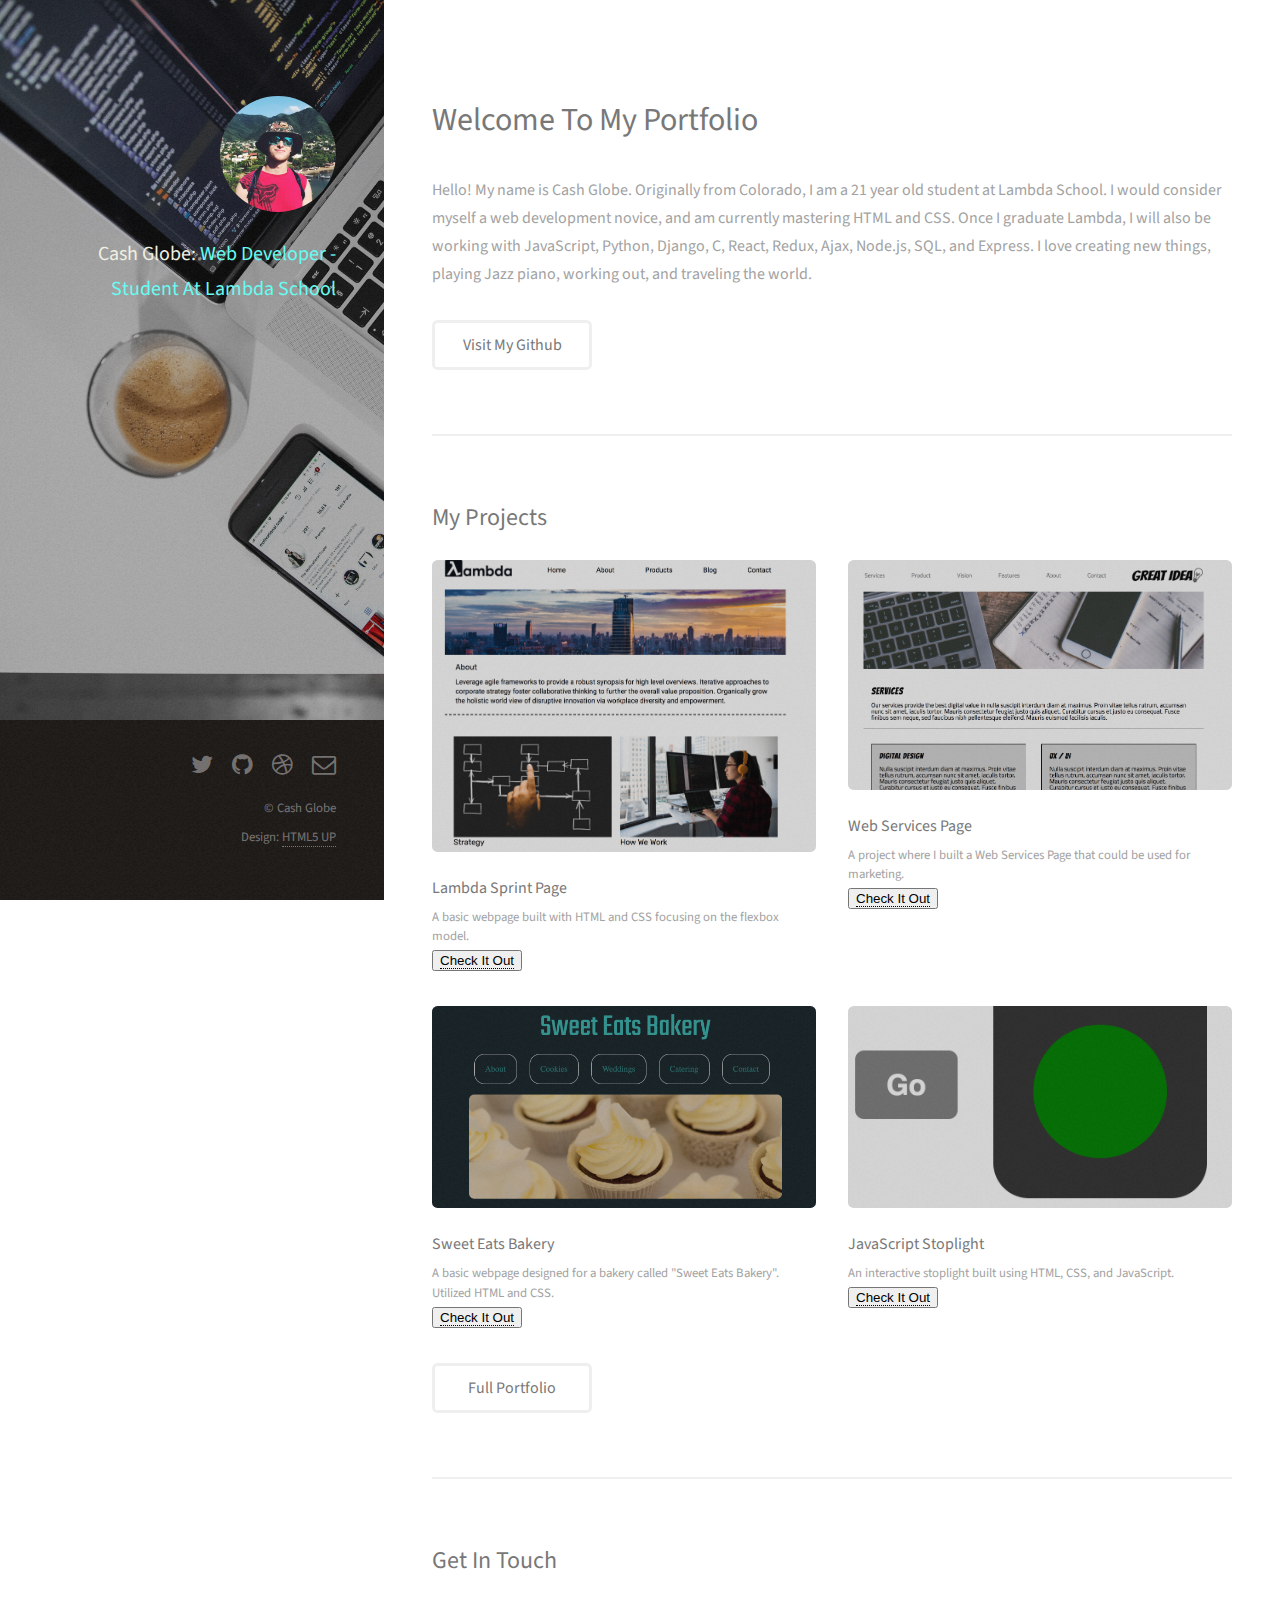
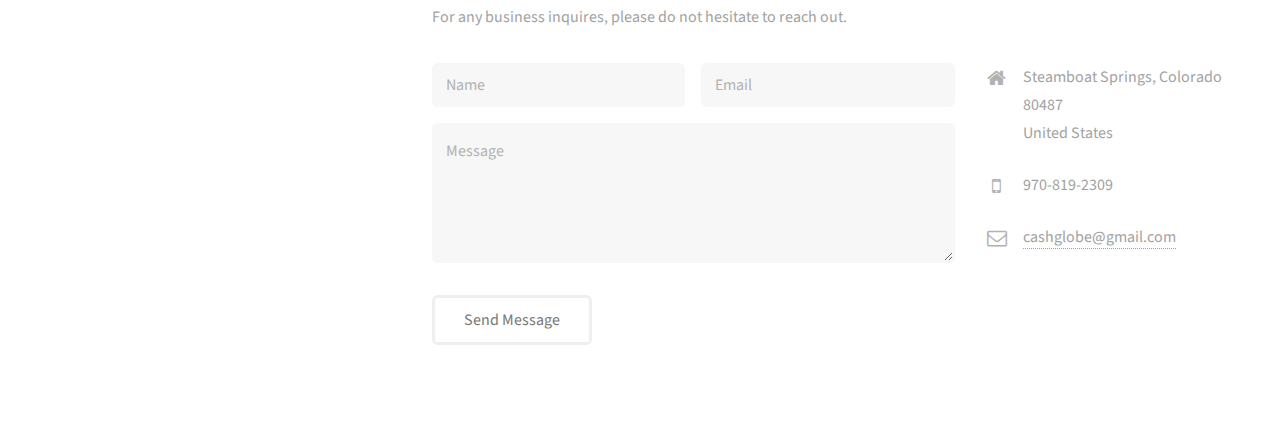
<file: index.html>
<!DOCTYPE HTML>
<!--
	Strata by HTML5 UP
	html5up.net | @ajlkn
	Free for personal and commercial use under the CCA 3.0 license (html5up.net/license)
-->
<html>
	<head>
		<title>Cash Globe</title>
		<meta charset="utf-8" />
		<meta name="viewport" content="width=device-width, initial-scale=1, user-scalable=no" />
		<link rel="stylesheet" href="assets/css/main.css" />
	</head>
	<body class="is-preload">

		<!-- Header -->
			<header id="header">
				<div class="inner">
					<a href="#" class="image avatar"><img src="images/profile.jpg" alt="profile image" /></a>
					<h1><strong>Cash Globe: </strong>Web Developer <br />
				- Student At Lambda School<br />
					</h1>
				</div>
			</header>

		<!-- Main -->
			<div id="main">

				<!-- One -->
					<section id="one">
						<header class="major">
							<h2>Welcome To My Portfolio</h2>
						</header>
						<p>Hello! My name is Cash Globe. Originally from Colorado, I am a 21 year old student at Lambda School. I would consider myself a web development novice, and am currently mastering HTML and CSS. Once I graduate Lambda, I will also be working with JavaScript, Python, Django, C, React, Redux, Ajax, Node.js, SQL, and Express. I love creating new things, playing Jazz piano, working out, and traveling the world.</p>
						<ul class="actions">
							<li><a href="https://github.com/cashcoder88" class="button">Visit My Github</a></li>
						</ul>
					</section>

				<!-- Two -->
					<section id="two">
						<h2>My Projects</h2>
						<div class="row">
							<article class="col-6 col-12-xsmall work-item">
								<a href="images/sprint.png" class="image fit thumb"><img src="images/sprint.png" alt="sprint website" /></a>
								<h3>Lambda Sprint Page</h3>
								<p>A basic webpage built with HTML and CSS focusing on the flexbox model.</p>
                                <button><a class="cashbutton" href="https://github.com/cashcoder88/Sprint-Challenge--User-Interface">Check It Out</a></button>
							</article>
							<article class="col-6 col-12-xsmall work-item">
								<a href="images/services.png" class="image fit thumb"><img src="images/services.png" alt="services page" /></a>
								<h3>Web Services Page</h3>
								<p>A project where I built a Web Services Page that could be used for marketing.</p>
                                <button><a class="cashbutton" href="https://github.com/cashcoder88/UI-III-Flexbox">Check It Out</a></button>
							</article>
							<article class="col-6 col-12-xsmall work-item">
								<a href="images/bakery.png" class="image fit thumb"><img src="images/bakery.png" alt="" /></a>
								<h3>Sweet Eats Bakery</h3>
								<p>A basic webpage designed for a bakery called "Sweet Eats Bakery". Utilized HTML and CSS. </p>
                                <button><a class="cashbutton" href="https://codepen.io/cash-globe/pen/LaBpOX">Check It Out</a></button>
							</article>
							<article class="col-6 col-12-xsmall work-item">
								<a href="images/light.png" class="image fit thumb"><img src="images/cutlight.png" alt="stoplight" /></a>
								<h3>JavaScript Stoplight</h3>
								<p>An interactive stoplight built using HTML, CSS, and JavaScript.</p>
                                <button ><a class="cashbutton" href="https://codepen.io/cash-globe/full/xmOrKd">Check It Out</a></button>
							</article>
<!--
							<article class="col-6 col-12-xsmall work-item">
								<a href="images/fulls/05.jpg" class="image fit thumb"><img src="images/thumbs/05.jpg" alt="" /></a>
								<h3>Nunc enim commodo aliquet</h3>
								<p>Lorem ipsum dolor sit amet nisl sed nullam feugiat.</p>
							</article>
							<article class="col-6 col-12-xsmall work-item">
								<a href="images/fulls/06.jpg" class="image fit thumb"><img src="images/thumbs/06.jpg" alt="" /></a>
								<h3>JavaScript Stop Light Project</h3>
								<p>A stoplight made using HTML, CSS, and JS. Push a button to turn Red, Yellow, or Green.</p>
							</article>
-->
						</div>
						<ul class="actions">
							<li><a href="#" class="button">Full Portfolio</a></li>
						</ul>
					</section>

				<!-- Three -->
					<section id="three">
						<h2>Get In Touch</h2>
						<p>For any business inquires, please do not hesitate to reach out.</p>
						<div class="row">
							<div class="col-8 col-12-small">
								<form method="post" action="#">
									<div class="row gtr-uniform gtr-50">
										<div class="col-6 col-12-xsmall"><input type="text" name="name" id="name" placeholder="Name" /></div>
										<div class="col-6 col-12-xsmall"><input type="email" name="email" id="email" placeholder="Email" /></div>
										<div class="col-12"><textarea name="message" id="message" placeholder="Message" rows="4"></textarea></div>
									</div>
								</form>
								<ul class="actions">
									<li><input type="submit" value="Send Message" /></li>
								</ul>
							</div>
							<div class="col-4 col-12-small">
								<ul class="labeled-icons">
									<li>
										<h3 class="icon fa-home"><span class="label">Address</span></h3>
										Steamboat Springs, Colorado<br />
										80487<br />
										United States
									</li>
									<li>
										<h3 class="icon fa-mobile"><span class="label">Phone</span></h3>
										970-819-2309
									</li>
									<li>
										<h3 class="icon fa-envelope-o"><span class="label">Email</span></h3>
										<a href="#">cashglobe@gmail.com</a>
									</li>
								</ul>
							</div>
						</div>
					</section>

				<!-- Four -->
				<!--
					<section id="four">
						<h2>Elements</h2>

						<section>
							<h4>Text</h4>
							<p>This is <b>bold</b> and this is <strong>strong</strong>. This is <i>italic</i> and this is <em>emphasized</em>.
							This is <sup>superscript</sup> text and this is <sub>subscript</sub> text.
							This is <u>underlined</u> and this is code: <code>for (;;) { ... }</code>. Finally, <a href="#">this is a link</a>.</p>
							<hr />
							<header>
								<h4>Heading with a Subtitle</h4>
								<p>Lorem ipsum dolor sit amet nullam id egestas urna aliquam</p>
							</header>
							<p>Nunc lacinia ante nunc ac lobortis. Interdum adipiscing gravida odio porttitor sem non mi integer non faucibus ornare mi ut ante amet placerat aliquet. Volutpat eu sed ante lacinia sapien lorem accumsan varius montes viverra nibh in adipiscing blandit tempus accumsan.</p>
							<header>
								<h5>Heading with a Subtitle</h5>
								<p>Lorem ipsum dolor sit amet nullam id egestas urna aliquam</p>
							</header>
							<p>Nunc lacinia ante nunc ac lobortis. Interdum adipiscing gravida odio porttitor sem non mi integer non faucibus ornare mi ut ante amet placerat aliquet. Volutpat eu sed ante lacinia sapien lorem accumsan varius montes viverra nibh in adipiscing blandit tempus accumsan.</p>
							<hr />
							<h2>Heading Level 2</h2>
							<h3>Heading Level 3</h3>
							<h4>Heading Level 4</h4>
							<h5>Heading Level 5</h5>
							<h6>Heading Level 6</h6>
							<hr />
							<h5>Blockquote</h5>
							<blockquote>Fringilla nisl. Donec accumsan interdum nisi, quis tincidunt felis sagittis eget tempus euismod. Vestibulum ante ipsum primis in faucibus vestibulum. Blandit adipiscing eu felis iaculis volutpat ac adipiscing accumsan faucibus. Vestibulum ante ipsum primis in faucibus lorem ipsum dolor sit amet nullam adipiscing eu felis.</blockquote>
							<h5>Preformatted</h5>
							<pre><code>i = 0;

while (!deck.isInOrder()) {
print 'Iteration ' + i;
deck.shuffle();
i++;
}

print 'It took ' + i + ' iterations to sort the deck.';</code></pre>
						</section>

						<section>
							<h4>Lists</h4>
							<div class="row">
								<div class="col-6 col-12-xsmall">
									<h5>Unordered</h5>
									<ul>
										<li>Dolor pulvinar etiam magna etiam.</li>
										<li>Sagittis adipiscing lorem eleifend.</li>
										<li>Felis enim feugiat dolore viverra.</li>
									</ul>
									<h5>Alternate</h5>
									<ul class="alt">
										<li>Dolor pulvinar etiam magna etiam.</li>
										<li>Sagittis adipiscing lorem eleifend.</li>
										<li>Felis enim feugiat dolore viverra.</li>
									</ul>
								</div>
								<div class="col-6 col-12-xsmall">
									<h5>Ordered</h5>
									<ol>
										<li>Dolor pulvinar etiam magna etiam.</li>
										<li>Etiam vel felis at lorem sed viverra.</li>
										<li>Felis enim feugiat dolore viverra.</li>
										<li>Dolor pulvinar etiam magna etiam.</li>
										<li>Etiam vel felis at lorem sed viverra.</li>
										<li>Felis enim feugiat dolore viverra.</li>
									</ol>
									<h5>Icons</h5>
									<ul class="icons">
										<li><a href="#" class="icon fa-twitter"><span class="label">Twitter</span></a></li>
										<li><a href="#" class="icon fa-facebook"><span class="label">Facebook</span></a></li>
										<li><a href="#" class="icon fa-instagram"><span class="label">Instagram</span></a></li>
										<li><a href="#" class="icon fa-github"><span class="label">Github</span></a></li>
										<li><a href="#" class="icon fa-dribbble"><span class="label">Dribbble</span></a></li>
										<li><a href="#" class="icon fa-tumblr"><span class="label">Tumblr</span></a></li>
									</ul>
								</div>
							</div>
							<h5>Actions</h5>
							<ul class="actions">
								<li><a href="#" class="button primary">Default</a></li>
								<li><a href="#" class="button">Default</a></li>
							</ul>
							<ul class="actions small">
								<li><a href="#" class="button primary small">Small</a></li>
								<li><a href="#" class="button small">Small</a></li>
							</ul>
							<div class="row">
								<div class="col-6 col-12-small">
									<ul class="actions stacked">
										<li><a href="#" class="button primary">Default</a></li>
										<li><a href="#" class="button">Default</a></li>
									</ul>
								</div>
								<div class="col-6 col-12-small">
									<ul class="actions stacked">
										<li><a href="#" class="button primary small">Small</a></li>
										<li><a href="#" class="button small">Small</a></li>
									</ul>
								</div>
								<div class="col-6 col-12-small">
									<ul class="actions stacked">
										<li><a href="#" class="button primary fit">Default</a></li>
										<li><a href="#" class="button fit">Default</a></li>
									</ul>
								</div>
								<div class="col-6 col-12-small">
									<ul class="actions stacked">
										<li><a href="#" class="button primary small fit">Small</a></li>
										<li><a href="#" class="button small fit">Small</a></li>
									</ul>
								</div>
							</div>
						</section>

						<section>
							<h4>Table</h4>
							<h5>Default</h5>
							<div class="table-wrapper">
								<table>
									<thead>
										<tr>
											<th>Name</th>
											<th>Description</th>
											<th>Price</th>
										</tr>
									</thead>
									<tbody>
										<tr>
											<td>Item One</td>
											<td>Ante turpis integer aliquet porttitor.</td>
											<td>29.99</td>
										</tr>
										<tr>
											<td>Item Two</td>
											<td>Vis ac commodo adipiscing arcu aliquet.</td>
											<td>19.99</td>
										</tr>
										<tr>
											<td>Item Three</td>
											<td> Morbi faucibus arcu accumsan lorem.</td>
											<td>29.99</td>
										</tr>
										<tr>
											<td>Item Four</td>
											<td>Vitae integer tempus condimentum.</td>
											<td>19.99</td>
										</tr>
										<tr>
											<td>Item Five</td>
											<td>Ante turpis integer aliquet porttitor.</td>
											<td>29.99</td>
										</tr>
									</tbody>
									<tfoot>
										<tr>
											<td colspan="2"></td>
											<td>100.00</td>
										</tr>
									</tfoot>
								</table>
							</div>

							<h5>Alternate</h5>
							<div class="table-wrapper">
								<table class="alt">
									<thead>
										<tr>
											<th>Name</th>
											<th>Description</th>
											<th>Price</th>
										</tr>
									</thead>
									<tbody>
										<tr>
											<td>Item One</td>
											<td>Ante turpis integer aliquet porttitor.</td>
											<td>29.99</td>
										</tr>
										<tr>
											<td>Item Two</td>
											<td>Vis ac commodo adipiscing arcu aliquet.</td>
											<td>19.99</td>
										</tr>
										<tr>
											<td>Item Three</td>
											<td> Morbi faucibus arcu accumsan lorem.</td>
											<td>29.99</td>
										</tr>
										<tr>
											<td>Item Four</td>
											<td>Vitae integer tempus condimentum.</td>
											<td>19.99</td>
										</tr>
										<tr>
											<td>Item Five</td>
											<td>Ante turpis integer aliquet porttitor.</td>
											<td>29.99</td>
										</tr>
									</tbody>
									<tfoot>
										<tr>
											<td colspan="2"></td>
											<td>100.00</td>
										</tr>
									</tfoot>
								</table>
							</div>
						</section>

						<section>
							<h4>Buttons</h4>
							<ul class="actions">
								<li><a href="#" class="button primary">Primary</a></li>
								<li><a href="#" class="button">Default</a></li>
							</ul>
							<ul class="actions">
								<li><a href="#" class="button large">Large</a></li>
								<li><a href="#" class="button">Default</a></li>
								<li><a href="#" class="button small">Small</a></li>
							</ul>
							<ul class="actions fit">
								<li><a href="#" class="button primary fit">Fit</a></li>
								<li><a href="#" class="button fit">Fit</a></li>
							</ul>
							<ul class="actions fit small">
								<li><a href="#" class="button primary fit small">Fit + Small</a></li>
								<li><a href="#" class="button fit small">Fit + Small</a></li>
							</ul>
							<ul class="actions">
								<li><a href="#" class="button primary icon fa-download">Icon</a></li>
								<li><a href="#" class="button icon fa-download">Icon</a></li>
							</ul>
							<ul class="actions">
								<li><span class="button primary disabled">Primary</span></li>
								<li><span class="button disabled">Default</span></li>
							</ul>
						</section>

						<section>
							<h4>Form</h4>
							<form method="post" action="#">
								<div class="row gtr-uniform gtr-50">
									<div class="col-6 col-12-xsmall">
										<input type="text" name="demo-name" id="demo-name" value="" placeholder="Name" />
									</div>
									<div class="col-6 col-12-xsmall">
										<input type="email" name="demo-email" id="demo-email" value="" placeholder="Email" />
									</div>
									<div class="col-12">
										<select name="demo-category" id="demo-category">
											<option value="">- Category -</option>
											<option value="1">Manufacturing</option>
											<option value="1">Shipping</option>
											<option value="1">Administration</option>
											<option value="1">Human Resources</option>
										</select>
									</div>
									<div class="col-4 col-12-small">
										<input type="radio" id="demo-priority-low" name="demo-priority" checked>
										<label for="demo-priority-low">Low Priority</label>
									</div>
									<div class="col-4 col-12-small">
										<input type="radio" id="demo-priority-normal" name="demo-priority">
										<label for="demo-priority-normal">Normal Priority</label>
									</div>
									<div class="col-4 col-12-small">
										<input type="radio" id="demo-priority-high" name="demo-priority">
										<label for="demo-priority-high">High Priority</label>
									</div>
									<div class="col-6 col-12-small">
										<input type="checkbox" id="demo-copy" name="demo-copy">
										<label for="demo-copy">Email me a copy of this message</label>
									</div>
									<div class="col-6 col-12-small">
										<input type="checkbox" id="demo-human" name="demo-human" checked>
										<label for="demo-human">I am a human and not a robot</label>
									</div>
									<div class="col-12">
										<textarea name="demo-message" id="demo-message" placeholder="Enter your message" rows="6"></textarea>
									</div>
									<div class="col-12">
										<ul class="actions">
											<li><input type="submit" value="Send Message" class="primary" /></li>
											<li><input type="reset" value="Reset" /></li>
										</ul>
									</div>
								</div>
							</form>
						</section>

						<section>
							<h4>Image</h4>
							<h5>Fit</h5>
							<div class="box alt">
								<div class="row gtr-50 gtr-uniform">
									<div class="col-12"><span class="image fit"><img src="images/fulls/05.jpg" alt="" /></span></div>
									<div class="col-4"><span class="image fit"><img src="images/thumbs/01.jpg" alt="" /></span></div>
									<div class="col-4"><span class="image fit"><img src="images/thumbs/02.jpg" alt="" /></span></div>
									<div class="col-4"><span class="image fit"><img src="images/thumbs/03.jpg" alt="" /></span></div>
									<div class="col-4"><span class="image fit"><img src="images/thumbs/04.jpg" alt="" /></span></div>
									<div class="col-4"><span class="image fit"><img src="images/thumbs/05.jpg" alt="" /></span></div>
									<div class="col-4"><span class="image fit"><img src="images/thumbs/06.jpg" alt="" /></span></div>
									<div class="col-4"><span class="image fit"><img src="images/thumbs/03.jpg" alt="" /></span></div>
									<div class="col-4"><span class="image fit"><img src="images/thumbs/02.jpg" alt="" /></span></div>
									<div class="col-4"><span class="image fit"><img src="images/thumbs/01.jpg" alt="" /></span></div>
								</div>
							</div>
							<h5>Left &amp; Right</h5>
							<p><span class="image left"><img src="images/avatar.jpg" alt="" /></span>Fringilla nisl. Donec accumsan interdum nisi, quis tincidunt felis sagittis eget. tempus euismod. Vestibulum ante ipsum primis in faucibus vestibulum. Blandit adipiscing eu felis iaculis volutpat ac adipiscing accumsan eu faucibus. Integer ac pellentesque praesent tincidunt felis sagittis eget. tempus euismod. Vestibulum ante ipsum primis in faucibus vestibulum. Blandit adipiscing eu felis iaculis volutpat ac adipiscing accumsan eu faucibus. Integer ac pellentesque praesent. Donec accumsan interdum nisi, quis tincidunt felis sagittis eget. tempus euismod. Vestibulum ante ipsum primis in faucibus vestibulum. Blandit adipiscing eu felis iaculis volutpat ac adipiscing accumsan eu faucibus. Integer ac pellentesque praesent tincidunt felis sagittis eget. tempus euismod. Vestibulum ante ipsum primis in faucibus vestibulum. Blandit adipiscing eu felis iaculis volutpat ac adipiscing accumsan eu faucibus. Integer ac pellentesque praesent.</p>
							<p><span class="image right"><img src="images/avatar.jpg" alt="" /></span>Fringilla nisl. Donec accumsan interdum nisi, quis tincidunt felis sagittis eget. tempus euismod. Vestibulum ante ipsum primis in faucibus vestibulum. Blandit adipiscing eu felis iaculis volutpat ac adipiscing accumsan eu faucibus. Integer ac pellentesque praesent tincidunt felis sagittis eget. tempus euismod. Vestibulum ante ipsum primis in faucibus vestibulum. Blandit adipiscing eu felis iaculis volutpat ac adipiscing accumsan eu faucibus. Integer ac pellentesque praesent. Donec accumsan interdum nisi, quis tincidunt felis sagittis eget. tempus euismod. Vestibulum ante ipsum primis in faucibus vestibulum. Blandit adipiscing eu felis iaculis volutpat ac adipiscing accumsan eu faucibus. Integer ac pellentesque praesent tincidunt felis sagittis eget. tempus euismod. Vestibulum ante ipsum primis in faucibus vestibulum. Blandit adipiscing eu felis iaculis volutpat ac adipiscing accumsan eu faucibus. Integer ac pellentesque praesent.</p>
						</section>

					</section>
				-->

			</div>

		<!-- Footer -->
			<footer id="footer">
				<div class="inner">
					<ul class="icons">
						<li><a href="#" class="icon fa-twitter"><span class="label">Twitter</span></a></li>
						<li><a href="#" class="icon fa-github"><span class="label">Github</span></a></li>
						<li><a href="#" class="icon fa-dribbble"><span class="label">Dribbble</span></a></li>
						<li><a href="#" class="icon fa-envelope-o"><span class="label">Email</span></a></li>
					</ul>
					<ul class="copyright">
						<li>&copy; Cash Globe</li><li>Design: <a href="http://html5up.net">HTML5 UP</a></li>
					</ul>
				</div>
			</footer>

		<!-- Scripts -->
			<script src="assets/js/jquery.min.js"></script>
			<script src="assets/js/jquery.poptrox.min.js"></script>
			<script src="assets/js/browser.min.js"></script>
			<script src="assets/js/breakpoints.min.js"></script>
			<script src="assets/js/util.js"></script>
			<script src="assets/js/main.js"></script>

	</body>
</html>
</file>
<file: assets/css/main.css>
@import url("font-awesome.min.css");
@import url("https://fonts.googleapis.com/css?family=Source+Sans+Pro:400,400italic");

/*
	Strata by HTML5 UP
	html5up.net | @ajlkn
	Free for personal and commercial use under the CCA 3.0 license (html5up.net/license)
*/

html, body, div, span, applet, object,
iframe, h1, h2, h3, h4, h5, h6, p, blockquote,
pre, a, abbr, acronym, address, big, cite,
code, del, dfn, em, img, ins, kbd, q, s, samp,
small, strike, strong, sub, sup, tt, var, b,
u, i, center, dl, dt, dd, ol, ul, li, fieldset,
form, label, legend, table, caption, tbody,
tfoot, thead, tr, th, td, article, aside,
canvas, details, embed, figure, figcaption,
footer, header, hgroup, menu, nav, output, ruby,
section, summary, time, mark, audio, video {
	margin: 0;
	padding: 0;
	border: 0;
	font-size: 100%;
	font: inherit;
	vertical-align: baseline;}

article, aside, details, figcaption, figure,
footer, header, hgroup, menu, nav, section {
	display: block;}

body {
	line-height: 1;
}

ol, ul {
	list-style: none;
}

blockquote, q {
	quotes: none;
}

	blockquote:before, blockquote:after, q:before, q:after {
		content: '';
		content: none;
	}

table {
	border-collapse: collapse;
	border-spacing: 0;
}

body {
	-webkit-text-size-adjust: none;
}

mark {
	background-color: transparent;
	color: inherit;
}

input::-moz-focus-inner {
	border: 0;
	padding: 0;
}

input, select, textarea {
	-moz-appearance: none;
	-webkit-appearance: none;
	-ms-appearance: none;
	appearance: none;
}

/* Basic */

	html {
		box-sizing: border-box;
	}

	*, *:before, *:after {
		box-sizing: inherit;
	}

	body {
		background: #fff;
	}

		body.is-preload *, body.is-preload *:before, body.is-preload *:after {
			-moz-animation: none !important;
			-webkit-animation: none !important;
			-ms-animation: none !important;
			animation: none !important;
			-moz-transition: none !important;
			-webkit-transition: none !important;
			-ms-transition: none !important;
			transition: none !important;
		}

	body, input, select, textarea {
		color: #a2a2a2;
		font-family: "Source Sans Pro", Helvetica, sans-serif;
		font-size: 16pt;
		font-weight: 400;
		line-height: 1.75em;
	}

	a {
		-moz-transition: color 0.2s ease-in-out, border-color 0.2s ease-in-out;
		-webkit-transition: color 0.2s ease-in-out, border-color 0.2s ease-in-out;
		-ms-transition: color 0.2s ease-in-out, border-color 0.2s ease-in-out;
		transition: color 0.2s ease-in-out, border-color 0.2s ease-in-out;
		border-bottom: dotted 1px;
		color: #49bf9d;
		text-decoration: none;
	}

		a:hover {
			border-bottom-color: transparent;
			color: #49bf9d !important;
			text-decoration: none;
		}

	strong, b {
		color: #787878;
		font-weight: 400;
	}

	em, i {
		font-style: italic;
	}

	p {
		margin: 0 0 2em 0;
	}

	h1, h2, h3, h4, h5, h6 {
		color: #787878;
		font-weight: 400;
		line-height: 1em;
		margin: 0 0 1em 0;
	}

		h1 a, h2 a, h3 a, h4 a, h5 a, h6 a {
			color: inherit;
			text-decoration: none;
		}

	h1 {
		font-size: 2em;
		line-height: 1.5em;
	}

	h2 {
		font-size: 1.5em;
		line-height: 1.5em;
	}

	h3 {
		font-size: 1.25em;
		line-height: 1.5em;
	}

	h4 {
		font-size: 1.1em;
		line-height: 1.5em;
	}

	h5 {
		font-size: 0.9em;
		line-height: 1.5em;
	}

	h6 {
		font-size: 0.7em;
		line-height: 1.5em;
	}

	sub {
		font-size: 0.8em;
		position: relative;
		top: 0.5em;
	}

	sup {
		font-size: 0.8em;
		position: relative;
		top: -0.5em;
	}

	hr {
		border: 0;
		border-bottom: solid 2px #efefef;
		margin: 2em 0;
	}

		hr.major {
			margin: 3em 0;
		}

	blockquote {
		border-left: solid 6px #efefef;
		font-style: italic;
		margin: 0 0 2em 0;
		padding: 0.5em 0 0.5em 1.5em;
	}

	code {
		background: #f7f7f7;
		border-radius: 0.35em;
		border: solid 2px #efefef;
		font-family: "Courier New", monospace;
		font-size: 0.9em;
		margin: 0 0.25em;
		padding: 0.25em 0.65em;
	}

	pre {
		-webkit-overflow-scrolling: touch;
		font-family: "Courier New", monospace;
		font-size: 0.9em;
		margin: 0 0 2em 0;
	}

		pre code {
			display: block;
			line-height: 1.75em;
			padding: 1em 1.5em;
			overflow-x: auto;
		}

	.align-left {
		text-align: left;
	}

	.align-center {
		text-align: center;
	}

	.align-right {
		text-align: right;
	}

/* Container */

	.container {
		margin: 0 auto;
		max-width: calc(100% - 4em);
		width: 100%;
	}

		.container.xsmall {
			width: 25%;
		}

		.container.small {
			width: 50%;
		}

		.container.medium {
			width: 75%;
		}

		.container.large {
			width: 125%;
		}

		.container.xlarge {
			width: 150%;
		}

		.container.max {
			width: 100%;
		}

		@media screen and (max-width: 980px) {

			.container {
				width: 100% !important;
				max-width: 100% !important;
			}

		}

		@media screen and (max-width: 480px) {

			.container {
				max-width: calc(100% - 3em);
			}

		}

/* Row */

	.row {
		display: flex;
		flex-wrap: wrap;
		box-sizing: border-box;
		align-items: stretch;
	}

		.row > * {
			box-sizing: border-box;
		}

		.row.gtr-uniform > * > :last-child {
			margin-bottom: 0;
		}

		.row.aln-left {
			justify-content: flex-start;
		}

		.row.aln-center {
			justify-content: center;
		}

		.row.aln-right {
			justify-content: flex-end;
		}

		.row.aln-top {
			align-items: flex-start;
		}

		.row.aln-middle {
			align-items: center;
		}

		.row.aln-bottom {
			align-items: flex-end;
		}

		.row > .imp {
			order: -1;
		}

		.row > .col-1 {
			width: 8.3333333333%;
		}

		.row > .off-1 {
			margin-left: 8.3333333333%;
		}

		.row > .col-2 {
			width: 16.6666666667%;
		}

		.row > .off-2 {
			margin-left: 16.6666666667%;
		}

		.row > .col-3 {
			width: 25%;
		}

		.row > .off-3 {
			margin-left: 25%;
		}

		.row > .col-4 {
			width: 33.3333333333%;
		}

		.row > .off-4 {
			margin-left: 33.3333333333%;
		}

		.row > .col-5 {
			width: 41.6666666667%;
		}

		.row > .off-5 {
			margin-left: 41.6666666667%;
		}

		.row > .col-6 {
			width: 50%;
		}

		.row > .off-6 {
			margin-left: 50%;
		}

		.row > .col-7 {
			width: 58.3333333333%;
		}

		.row > .off-7 {
			margin-left: 58.3333333333%;
		}

		.row > .col-8 {
			width: 66.6666666667%;
		}

		.row > .off-8 {
			margin-left: 66.6666666667%;
		}

		.row > .col-9 {
			width: 75%;
		}

		.row > .off-9 {
			margin-left: 75%;
		}

		.row > .col-10 {
			width: 83.3333333333%;
		}

		.row > .off-10 {
			margin-left: 83.3333333333%;
		}

		.row > .col-11 {
			width: 91.6666666667%;
		}

		.row > .off-11 {
			margin-left: 91.6666666667%;
		}

		.row > .col-12 {
			width: 100%;
		}

		.row > .off-12 {
			margin-left: 100%;
		}

		.row.gtr-0 {
			margin-top: 0;
			margin-left: 0em;
		}

			.row.gtr-0 > * {
				padding: 0 0 0 0em;
			}

			.row.gtr-0.gtr-uniform {
				margin-top: 0em;
			}

				.row.gtr-0.gtr-uniform > * {
					padding-top: 0em;
				}

		.row.gtr-25 {
			margin-top: 0;
			margin-left: -0.625em;
		}

			.row.gtr-25 > * {
				padding: 0 0 0 0.625em;
			}

			.row.gtr-25.gtr-uniform {
				margin-top: -0.625em;
			}

				.row.gtr-25.gtr-uniform > * {
					padding-top: 0.625em;
				}

		.row.gtr-50 {
			margin-top: 0;
			margin-left: -1.25em;
		}

			.row.gtr-50 > * {
				padding: 0 0 0 1.25em;
			}

			.row.gtr-50.gtr-uniform {
				margin-top: -1.25em;
			}

				.row.gtr-50.gtr-uniform > * {
					padding-top: 1.25em;
				}

		.row {
			margin-top: 0;
			margin-left: -2.5em;
		}

			.row > * {
				padding: 0 0 0 2.5em;
			}

			.row.gtr-uniform {
				margin-top: -2.5em;
			}

				.row.gtr-uniform > * {
					padding-top: 2.5em;
				}

		.row.gtr-150 {
			margin-top: 0;
			margin-left: -3.75em;
		}

			.row.gtr-150 > * {
				padding: 0 0 0 3.75em;
			}

			.row.gtr-150.gtr-uniform {
				margin-top: -3.75em;
			}

				.row.gtr-150.gtr-uniform > * {
					padding-top: 3.75em;
				}

		.row.gtr-200 {
			margin-top: 0;
			margin-left: -5em;
		}

			.row.gtr-200 > * {
				padding: 0 0 0 5em;
			}

			.row.gtr-200.gtr-uniform {
				margin-top: -5em;
			}

				.row.gtr-200.gtr-uniform > * {
					padding-top: 5em;
				}

		@media screen and (max-width: 1800px) {

			.row {
				display: flex;
				flex-wrap: wrap;
				box-sizing: border-box;
				align-items: stretch;
			}

				.row > * {
					box-sizing: border-box;
				}

				.row.gtr-uniform > * > :last-child {
					margin-bottom: 0;
				}

				.row.aln-left {
					justify-content: flex-start;
				}

				.row.aln-center {
					justify-content: center;
				}

				.row.aln-right {
					justify-content: flex-end;
				}

				.row.aln-top {
					align-items: flex-start;
				}

				.row.aln-middle {
					align-items: center;
				}

				.row.aln-bottom {
					align-items: flex-end;
				}

				.row > .imp-xlarge {
					order: -1;
				}

				.row > .col-1-xlarge {
					width: 8.3333333333%;
				}

				.row > .off-1-xlarge {
					margin-left: 8.3333333333%;
				}

				.row > .col-2-xlarge {
					width: 16.6666666667%;
				}

				.row > .off-2-xlarge {
					margin-left: 16.6666666667%;
				}

				.row > .col-3-xlarge {
					width: 25%;
				}

				.row > .off-3-xlarge {
					margin-left: 25%;
				}

				.row > .col-4-xlarge {
					width: 33.3333333333%;
				}

				.row > .off-4-xlarge {
					margin-left: 33.3333333333%;
				}

				.row > .col-5-xlarge {
					width: 41.6666666667%;
				}

				.row > .off-5-xlarge {
					margin-left: 41.6666666667%;
				}

				.row > .col-6-xlarge {
					width: 50%;
				}

				.row > .off-6-xlarge {
					margin-left: 50%;
				}

				.row > .col-7-xlarge {
					width: 58.3333333333%;
				}

				.row > .off-7-xlarge {
					margin-left: 58.3333333333%;
				}

				.row > .col-8-xlarge {
					width: 66.6666666667%;
				}

				.row > .off-8-xlarge {
					margin-left: 66.6666666667%;
				}

				.row > .col-9-xlarge {
					width: 75%;
				}

				.row > .off-9-xlarge {
					margin-left: 75%;
				}

				.row > .col-10-xlarge {
					width: 83.3333333333%;
				}

				.row > .off-10-xlarge {
					margin-left: 83.3333333333%;
				}

				.row > .col-11-xlarge {
					width: 91.6666666667%;
				}

				.row > .off-11-xlarge {
					margin-left: 91.6666666667%;
				}

				.row > .col-12-xlarge {
					width: 100%;
				}

				.row > .off-12-xlarge {
					margin-left: 100%;
				}

				.row.gtr-0 {
					margin-top: 0;
					margin-left: 0em;
				}

					.row.gtr-0 > * {
						padding: 0 0 0 0em;
					}

					.row.gtr-0.gtr-uniform {
						margin-top: 0em;
					}

						.row.gtr-0.gtr-uniform > * {
							padding-top: 0em;
						}

				.row.gtr-25 {
					margin-top: 0;
					margin-left: -0.625em;
				}

					.row.gtr-25 > * {
						padding: 0 0 0 0.625em;
					}

					.row.gtr-25.gtr-uniform {
						margin-top: -0.625em;
					}

						.row.gtr-25.gtr-uniform > * {
							padding-top: 0.625em;
						}

				.row.gtr-50 {
					margin-top: 0;
					margin-left: -1.25em;
				}

					.row.gtr-50 > * {
						padding: 0 0 0 1.25em;
					}

					.row.gtr-50.gtr-uniform {
						margin-top: -1.25em;
					}

						.row.gtr-50.gtr-uniform > * {
							padding-top: 1.25em;
						}

				.row {
					margin-top: 0;
					margin-left: -2.5em;
				}

					.row > * {
						padding: 0 0 0 2.5em;
					}

					.row.gtr-uniform {
						margin-top: -2.5em;
					}

						.row.gtr-uniform > * {
							padding-top: 2.5em;
						}

				.row.gtr-150 {
					margin-top: 0;
					margin-left: -3.75em;
				}

					.row.gtr-150 > * {
						padding: 0 0 0 3.75em;
					}

					.row.gtr-150.gtr-uniform {
						margin-top: -3.75em;
					}

						.row.gtr-150.gtr-uniform > * {
							padding-top: 3.75em;
						}

				.row.gtr-200 {
					margin-top: 0;
					margin-left: -5em;
				}

					.row.gtr-200 > * {
						padding: 0 0 0 5em;
					}

					.row.gtr-200.gtr-uniform {
						margin-top: -5em;
					}

						.row.gtr-200.gtr-uniform > * {
							padding-top: 5em;
						}

		}

		@media screen and (max-width: 1280px) {

			.row {
				display: flex;
				flex-wrap: wrap;
				box-sizing: border-box;
				align-items: stretch;
			}

				.row > * {
					box-sizing: border-box;
				}

				.row.gtr-uniform > * > :last-child {
					margin-bottom: 0;
				}

				.row.aln-left {
					justify-content: flex-start;
				}

				.row.aln-center {
					justify-content: center;
				}

				.row.aln-right {
					justify-content: flex-end;
				}

				.row.aln-top {
					align-items: flex-start;
				}

				.row.aln-middle {
					align-items: center;
				}

				.row.aln-bottom {
					align-items: flex-end;
				}

				.row > .imp-large {
					order: -1;
				}

				.row > .col-1-large {
					width: 8.3333333333%;
				}

				.row > .off-1-large {
					margin-left: 8.3333333333%;
				}

				.row > .col-2-large {
					width: 16.6666666667%;
				}

				.row > .off-2-large {
					margin-left: 16.6666666667%;
				}

				.row > .col-3-large {
					width: 25%;
				}

				.row > .off-3-large {
					margin-left: 25%;
				}

				.row > .col-4-large {
					width: 33.3333333333%;
				}

				.row > .off-4-large {
					margin-left: 33.3333333333%;
				}

				.row > .col-5-large {
					width: 41.6666666667%;
				}

				.row > .off-5-large {
					margin-left: 41.6666666667%;
				}

				.row > .col-6-large {
					width: 50%;
				}

				.row > .off-6-large {
					margin-left: 50%;
				}

				.row > .col-7-large {
					width: 58.3333333333%;
				}

				.row > .off-7-large {
					margin-left: 58.3333333333%;
				}

				.row > .col-8-large {
					width: 66.6666666667%;
				}

				.row > .off-8-large {
					margin-left: 66.6666666667%;
				}

				.row > .col-9-large {
					width: 75%;
				}

				.row > .off-9-large {
					margin-left: 75%;
				}

				.row > .col-10-large {
					width: 83.3333333333%;
				}

				.row > .off-10-large {
					margin-left: 83.3333333333%;
				}

				.row > .col-11-large {
					width: 91.6666666667%;
				}

				.row > .off-11-large {
					margin-left: 91.6666666667%;
				}

				.row > .col-12-large {
					width: 100%;
				}

				.row > .off-12-large {
					margin-left: 100%;
				}

				.row.gtr-0 {
					margin-top: 0;
					margin-left: 0em;
				}

					.row.gtr-0 > * {
						padding: 0 0 0 0em;
					}

					.row.gtr-0.gtr-uniform {
						margin-top: 0em;
					}

						.row.gtr-0.gtr-uniform > * {
							padding-top: 0em;
						}

				.row.gtr-25 {
					margin-top: 0;
					margin-left: -0.5em;
				}

					.row.gtr-25 > * {
						padding: 0 0 0 0.5em;
					}

					.row.gtr-25.gtr-uniform {
						margin-top: -0.5em;
					}

						.row.gtr-25.gtr-uniform > * {
							padding-top: 0.5em;
						}

				.row.gtr-50 {
					margin-top: 0;
					margin-left: -1em;
				}

					.row.gtr-50 > * {
						padding: 0 0 0 1em;
					}

					.row.gtr-50.gtr-uniform {
						margin-top: -1em;
					}

						.row.gtr-50.gtr-uniform > * {
							padding-top: 1em;
						}

				.row {
					margin-top: 0;
					margin-left: -2em;
				}

					.row > * {
						padding: 0 0 0 2em;
					}

					.row.gtr-uniform {
						margin-top: -2em;
					}

						.row.gtr-uniform > * {
							padding-top: 2em;
						}

				.row.gtr-150 {
					margin-top: 0;
					margin-left: -3em;
				}

					.row.gtr-150 > * {
						padding: 0 0 0 3em;
					}

					.row.gtr-150.gtr-uniform {
						margin-top: -3em;
					}

						.row.gtr-150.gtr-uniform > * {
							padding-top: 3em;
						}

				.row.gtr-200 {
					margin-top: 0;
					margin-left: -4em;
				}

					.row.gtr-200 > * {
						padding: 0 0 0 4em;
					}

					.row.gtr-200.gtr-uniform {
						margin-top: -4em;
					}

						.row.gtr-200.gtr-uniform > * {
							padding-top: 4em;
						}

		}

		@media screen and (max-width: 980px) {

			.row {
				display: flex;
				flex-wrap: wrap;
				box-sizing: border-box;
				align-items: stretch;
			}

				.row > * {
					box-sizing: border-box;
				}

				.row.gtr-uniform > * > :last-child {
					margin-bottom: 0;
				}

				.row.aln-left {
					justify-content: flex-start;
				}

				.row.aln-center {
					justify-content: center;
				}

				.row.aln-right {
					justify-content: flex-end;
				}

				.row.aln-top {
					align-items: flex-start;
				}

				.row.aln-middle {
					align-items: center;
				}

				.row.aln-bottom {
					align-items: flex-end;
				}

				.row > .imp-medium {
					order: -1;
				}

				.row > .col-1-medium {
					width: 8.3333333333%;
				}

				.row > .off-1-medium {
					margin-left: 8.3333333333%;
				}

				.row > .col-2-medium {
					width: 16.6666666667%;
				}

				.row > .off-2-medium {
					margin-left: 16.6666666667%;
				}

				.row > .col-3-medium {
					width: 25%;
				}

				.row > .off-3-medium {
					margin-left: 25%;
				}

				.row > .col-4-medium {
					width: 33.3333333333%;
				}

				.row > .off-4-medium {
					margin-left: 33.3333333333%;
				}

				.row > .col-5-medium {
					width: 41.6666666667%;
				}

				.row > .off-5-medium {
					margin-left: 41.6666666667%;
				}

				.row > .col-6-medium {
					width: 50%;
				}

				.row > .off-6-medium {
					margin-left: 50%;
				}

				.row > .col-7-medium {
					width: 58.3333333333%;
				}

				.row > .off-7-medium {
					margin-left: 58.3333333333%;
				}

				.row > .col-8-medium {
					width: 66.6666666667%;
				}

				.row > .off-8-medium {
					margin-left: 66.6666666667%;
				}

				.row > .col-9-medium {
					width: 75%;
				}

				.row > .off-9-medium {
					margin-left: 75%;
				}

				.row > .col-10-medium {
					width: 83.3333333333%;
				}

				.row > .off-10-medium {
					margin-left: 83.3333333333%;
				}

				.row > .col-11-medium {
					width: 91.6666666667%;
				}

				.row > .off-11-medium {
					margin-left: 91.6666666667%;
				}

				.row > .col-12-medium {
					width: 100%;
				}

				.row > .off-12-medium {
					margin-left: 100%;
				}

				.row.gtr-0 {
					margin-top: 0;
					margin-left: 0em;
				}

					.row.gtr-0 > * {
						padding: 0 0 0 0em;
					}

					.row.gtr-0.gtr-uniform {
						margin-top: 0em;
					}

						.row.gtr-0.gtr-uniform > * {
							padding-top: 0em;
						}

				.row.gtr-25 {
					margin-top: 0;
					margin-left: -0.5em;
				}

					.row.gtr-25 > * {
						padding: 0 0 0 0.5em;
					}

					.row.gtr-25.gtr-uniform {
						margin-top: -0.5em;
					}

						.row.gtr-25.gtr-uniform > * {
							padding-top: 0.5em;
						}

				.row.gtr-50 {
					margin-top: 0;
					margin-left: -1em;
				}

					.row.gtr-50 > * {
						padding: 0 0 0 1em;
					}

					.row.gtr-50.gtr-uniform {
						margin-top: -1em;
					}

						.row.gtr-50.gtr-uniform > * {
							padding-top: 1em;
						}

				.row {
					margin-top: 0;
					margin-left: -2em;
				}

					.row > * {
						padding: 0 0 0 2em;
					}

					.row.gtr-uniform {
						margin-top: -2em;
					}

						.row.gtr-uniform > * {
							padding-top: 2em;
						}

				.row.gtr-150 {
					margin-top: 0;
					margin-left: -3em;
				}

					.row.gtr-150 > * {
						padding: 0 0 0 3em;
					}

					.row.gtr-150.gtr-uniform {
						margin-top: -3em;
					}

						.row.gtr-150.gtr-uniform > * {
							padding-top: 3em;
						}

				.row.gtr-200 {
					margin-top: 0;
					margin-left: -4em;
				}

					.row.gtr-200 > * {
						padding: 0 0 0 4em;
					}

					.row.gtr-200.gtr-uniform {
						margin-top: -4em;
					}

						.row.gtr-200.gtr-uniform > * {
							padding-top: 4em;
						}

		}

		@media screen and (max-width: 736px) {

			.row {
				display: flex;
				flex-wrap: wrap;
				box-sizing: border-box;
				align-items: stretch;
			}

				.row > * {
					box-sizing: border-box;
				}

				.row.gtr-uniform > * > :last-child {
					margin-bottom: 0;
				}

				.row.aln-left {
					justify-content: flex-start;
				}

				.row.aln-center {
					justify-content: center;
				}

				.row.aln-right {
					justify-content: flex-end;
				}

				.row.aln-top {
					align-items: flex-start;
				}

				.row.aln-middle {
					align-items: center;
				}

				.row.aln-bottom {
					align-items: flex-end;
				}

				.row > .imp-small {
					order: -1;
				}

				.row > .col-1-small {
					width: 8.3333333333%;
				}

				.row > .off-1-small {
					margin-left: 8.3333333333%;
				}

				.row > .col-2-small {
					width: 16.6666666667%;
				}

				.row > .off-2-small {
					margin-left: 16.6666666667%;
				}

				.row > .col-3-small {
					width: 25%;
				}

				.row > .off-3-small {
					margin-left: 25%;
				}

				.row > .col-4-small {
					width: 33.3333333333%;
				}

				.row > .off-4-small {
					margin-left: 33.3333333333%;
				}

				.row > .col-5-small {
					width: 41.6666666667%;
				}

				.row > .off-5-small {
					margin-left: 41.6666666667%;
				}

				.row > .col-6-small {
					width: 50%;
				}

				.row > .off-6-small {
					margin-left: 50%;
				}

				.row > .col-7-small {
					width: 58.3333333333%;
				}

				.row > .off-7-small {
					margin-left: 58.3333333333%;
				}

				.row > .col-8-small {
					width: 66.6666666667%;
				}

				.row > .off-8-small {
					margin-left: 66.6666666667%;
				}

				.row > .col-9-small {
					width: 75%;
				}

				.row > .off-9-small {
					margin-left: 75%;
				}

				.row > .col-10-small {
					width: 83.3333333333%;
				}

				.row > .off-10-small {
					margin-left: 83.3333333333%;
				}

				.row > .col-11-small {
					width: 91.6666666667%;
				}

				.row > .off-11-small {
					margin-left: 91.6666666667%;
				}

				.row > .col-12-small {
					width: 100%;
				}

				.row > .off-12-small {
					margin-left: 100%;
				}

				.row.gtr-0 {
					margin-top: 0;
					margin-left: 0em;
				}

					.row.gtr-0 > * {
						padding: 0 0 0 0em;
					}

					.row.gtr-0.gtr-uniform {
						margin-top: 0em;
					}

						.row.gtr-0.gtr-uniform > * {
							padding-top: 0em;
						}

				.row.gtr-25 {
					margin-top: 0;
					margin-left: -0.375em;
				}

					.row.gtr-25 > * {
						padding: 0 0 0 0.375em;
					}

					.row.gtr-25.gtr-uniform {
						margin-top: -0.375em;
					}

						.row.gtr-25.gtr-uniform > * {
							padding-top: 0.375em;
						}

				.row.gtr-50 {
					margin-top: 0;
					margin-left: -0.75em;
				}

					.row.gtr-50 > * {
						padding: 0 0 0 0.75em;
					}

					.row.gtr-50.gtr-uniform {
						margin-top: -0.75em;
					}

						.row.gtr-50.gtr-uniform > * {
							padding-top: 0.75em;
						}

				.row {
					margin-top: 0;
					margin-left: -1.5em;
				}

					.row > * {
						padding: 0 0 0 1.5em;
					}

					.row.gtr-uniform {
						margin-top: -1.5em;
					}

						.row.gtr-uniform > * {
							padding-top: 1.5em;
						}

				.row.gtr-150 {
					margin-top: 0;
					margin-left: -2.25em;
				}

					.row.gtr-150 > * {
						padding: 0 0 0 2.25em;
					}

					.row.gtr-150.gtr-uniform {
						margin-top: -2.25em;
					}

						.row.gtr-150.gtr-uniform > * {
							padding-top: 2.25em;
						}

				.row.gtr-200 {
					margin-top: 0;
					margin-left: -3em;
				}

					.row.gtr-200 > * {
						padding: 0 0 0 3em;
					}

					.row.gtr-200.gtr-uniform {
						margin-top: -3em;
					}

						.row.gtr-200.gtr-uniform > * {
							padding-top: 3em;
						}

		}

		@media screen and (max-width: 480px) {

			.row {
				display: flex;
				flex-wrap: wrap;
				box-sizing: border-box;
				align-items: stretch;
			}

				.row > * {
					box-sizing: border-box;
				}

				.row.gtr-uniform > * > :last-child {
					margin-bottom: 0;
				}

				.row.aln-left {
					justify-content: flex-start;
				}

				.row.aln-center {
					justify-content: center;
				}

				.row.aln-right {
					justify-content: flex-end;
				}

				.row.aln-top {
					align-items: flex-start;
				}

				.row.aln-middle {
					align-items: center;
				}

				.row.aln-bottom {
					align-items: flex-end;
				}

				.row > .imp-xsmall {
					order: -1;
				}

				.row > .col-1-xsmall {
					width: 8.3333333333%;
				}

				.row > .off-1-xsmall {
					margin-left: 8.3333333333%;
				}

				.row > .col-2-xsmall {
					width: 16.6666666667%;
				}

				.row > .off-2-xsmall {
					margin-left: 16.6666666667%;
				}

				.row > .col-3-xsmall {
					width: 25%;
				}

				.row > .off-3-xsmall {
					margin-left: 25%;
				}

				.row > .col-4-xsmall {
					width: 33.3333333333%;
				}

				.row > .off-4-xsmall {
					margin-left: 33.3333333333%;
				}

				.row > .col-5-xsmall {
					width: 41.6666666667%;
				}

				.row > .off-5-xsmall {
					margin-left: 41.6666666667%;
				}

				.row > .col-6-xsmall {
					width: 50%;
				}

				.row > .off-6-xsmall {
					margin-left: 50%;
				}

				.row > .col-7-xsmall {
					width: 58.3333333333%;
				}

				.row > .off-7-xsmall {
					margin-left: 58.3333333333%;
				}

				.row > .col-8-xsmall {
					width: 66.6666666667%;
				}

				.row > .off-8-xsmall {
					margin-left: 66.6666666667%;
				}

				.row > .col-9-xsmall {
					width: 75%;
				}

				.row > .off-9-xsmall {
					margin-left: 75%;
				}

				.row > .col-10-xsmall {
					width: 83.3333333333%;
				}

				.row > .off-10-xsmall {
					margin-left: 83.3333333333%;
				}

				.row > .col-11-xsmall {
					width: 91.6666666667%;
				}

				.row > .off-11-xsmall {
					margin-left: 91.6666666667%;
				}

				.row > .col-12-xsmall {
					width: 100%;
				}

				.row > .off-12-xsmall {
					margin-left: 100%;
				}

				.row.gtr-0 {
					margin-top: 0;
					margin-left: 0em;
				}

					.row.gtr-0 > * {
						padding: 0 0 0 0em;
					}

					.row.gtr-0.gtr-uniform {
						margin-top: 0em;
					}

						.row.gtr-0.gtr-uniform > * {
							padding-top: 0em;
						}

				.row.gtr-25 {
					margin-top: 0;
					margin-left: -0.375em;
				}

					.row.gtr-25 > * {
						padding: 0 0 0 0.375em;
					}

					.row.gtr-25.gtr-uniform {
						margin-top: -0.375em;
					}

						.row.gtr-25.gtr-uniform > * {
							padding-top: 0.375em;
						}

				.row.gtr-50 {
					margin-top: 0;
					margin-left: -0.75em;
				}

					.row.gtr-50 > * {
						padding: 0 0 0 0.75em;
					}

					.row.gtr-50.gtr-uniform {
						margin-top: -0.75em;
					}

						.row.gtr-50.gtr-uniform > * {
							padding-top: 0.75em;
						}

				.row {
					margin-top: 0;
					margin-left: -1.5em;
				}

					.row > * {
						padding: 0 0 0 1.5em;
					}

					.row.gtr-uniform {
						margin-top: -1.5em;
					}

						.row.gtr-uniform > * {
							padding-top: 1.5em;
						}

				.row.gtr-150 {
					margin-top: 0;
					margin-left: -2.25em;
				}

					.row.gtr-150 > * {
						padding: 0 0 0 2.25em;
					}

					.row.gtr-150.gtr-uniform {
						margin-top: -2.25em;
					}

						.row.gtr-150.gtr-uniform > * {
							padding-top: 2.25em;
						}

				.row.gtr-200 {
					margin-top: 0;
					margin-left: -3em;
				}

					.row.gtr-200 > * {
						padding: 0 0 0 3em;
					}

					.row.gtr-200.gtr-uniform {
						margin-top: -3em;
					}

						.row.gtr-200.gtr-uniform > * {
							padding-top: 3em;
						}

		}

/* Section/Article */

	section.special, article.special {
		text-align: center;
	}

	header p {
		color: #b2b2b2;
		position: relative;
		margin: 0 0 1.5em 0;
	}

	header h2 + p {
		font-size: 1.25em;
		margin-top: -1em;
		line-height: 1.5em;
	}

	header h3 + p {
		font-size: 1.1em;
		margin-top: -0.8em;
		line-height: 1.5em;
	}

	header h4 + p,
	header h5 + p,
	header h6 + p {
		font-size: 0.9em;
		margin-top: -0.6em;
		line-height: 1.5em;
	}

	header.major h2 {
		font-size: 2em;
	}

/* Form */

	form {
		margin: 0 0 2em 0;
	}

	label {
		color: #787878;
		display: block;
		font-size: 0.9em;
		font-weight: 400;
		margin: 0 0 1em 0;
	}

	input[type="text"],
	input[type="password"],
	input[type="email"],
	select,
	textarea {
		-moz-appearance: none;
		-webkit-appearance: none;
		-ms-appearance: none;
		appearance: none;
		background: #f7f7f7;
		border-radius: 0.35em;
		border: solid 2px transparent;
		color: inherit;
		display: block;
		outline: 0;
		padding: 0 0.75em;
		text-decoration: none;
		width: 100%;
	}

		input[type="text"]:invalid,
		input[type="password"]:invalid,
		input[type="email"]:invalid,
		select:invalid,
		textarea:invalid {
			box-shadow: none;
		}

		input[type="text"]:focus,
		input[type="password"]:focus,
		input[type="email"]:focus,
		select:focus,
		textarea:focus {
			border-color: #49bf9d;
		}

	select {
		background-image: url("data:image/svg+xml;charset=utf8,%3Csvg xmlns='http://www.w3.org/2000/svg' width='40' height='40' preserveAspectRatio='none' viewBox='0 0 40 40'%3E%3Cpath d='M9.4,12.3l10.4,10.4l10.4-10.4c0.2-0.2,0.5-0.4,0.9-0.4c0.3,0,0.6,0.1,0.9,0.4l3.3,3.3c0.2,0.2,0.4,0.5,0.4,0.9 c0,0.4-0.1,0.6-0.4,0.9L20.7,31.9c-0.2,0.2-0.5,0.4-0.9,0.4c-0.3,0-0.6-0.1-0.9-0.4L4.3,17.3c-0.2-0.2-0.4-0.5-0.4-0.9 c0-0.4,0.1-0.6,0.4-0.9l3.3-3.3c0.2-0.2,0.5-0.4,0.9-0.4S9.1,12.1,9.4,12.3z' fill='%23dfdfdf' /%3E%3C/svg%3E");
		background-size: 1.25rem;
		background-repeat: no-repeat;
		background-position: calc(100% - 1rem) center;
		height: 2.75em;
		padding-right: 2.75em;
		text-overflow: ellipsis;
	}

		select option {
			color: #787878;
			background: #fff;
		}

		select:focus::-ms-value {
			background-color: transparent;
		}

		select::-ms-expand {
			display: none;
		}

	input[type="text"],
	input[type="password"],
	input[type="email"],
	select {
		height: 2.75em;
	}

	textarea {
		padding: 0.75em;
	}

	input[type="checkbox"],
	input[type="radio"] {
		-moz-appearance: none;
		-webkit-appearance: none;
		-ms-appearance: none;
		appearance: none;
		display: block;
		float: left;
		margin-right: -2em;
		opacity: 0;
		width: 1em;
		z-index: -1;
	}

		input[type="checkbox"] + label,
		input[type="radio"] + label {
			text-decoration: none;
			color: #a2a2a2;
			cursor: pointer;
			display: inline-block;
			font-size: 1em;
			font-weight: 400;
			padding-left: 2.4em;
			padding-right: 0.75em;
			position: relative;
		}

			input[type="checkbox"] + label:before,
			input[type="radio"] + label:before {
				-moz-osx-font-smoothing: grayscale;
				-webkit-font-smoothing: antialiased;
				font-family: FontAwesome;
				font-style: normal;
				font-weight: normal;
				text-transform: none !important;
			}

			input[type="checkbox"] + label:before,
			input[type="radio"] + label:before {
				background: #f7f7f7;
				border-radius: 0.35em;
				border: solid 2px transparent;
				content: '';
				display: inline-block;
				height: 1.65em;
				left: 0;
				line-height: 1.58125em;
				position: absolute;
				text-align: center;
				top: 0;
				width: 1.65em;
			}

		input[type="checkbox"]:checked + label:before,
		input[type="radio"]:checked + label:before {
			background: #787878;
			border-color: #787878;
			color: #fff;
			content: '\f00c';
		}

		input[type="checkbox"]:focus + label:before,
		input[type="radio"]:focus + label:before {
			border-color: #49bf9d;
		}

	input[type="checkbox"] + label:before {
		border-radius: 0.35em;
	}

	input[type="radio"] + label:before {
		border-radius: 100%;
	}

	::-webkit-input-placeholder {
		color: #b2b2b2 !important;
		opacity: 1.0;
	}

	:-moz-placeholder {
		color: #b2b2b2 !important;
		opacity: 1.0;
	}

	::-moz-placeholder {
		color: #b2b2b2 !important;
		opacity: 1.0;
	}

	:-ms-input-placeholder {
		color: #b2b2b2 !important;
		opacity: 1.0;
	}

/* Box */

	.box {
		border-radius: 0.35em;
		border: solid 2px #efefef;
		margin-bottom: 2em;
		padding: 1.5em;
	}

		.box > :last-child,
		.box > :last-child > :last-child,
		.box > :last-child > :last-child > :last-child {
			margin-bottom: 0;
		}

		.box.alt {
			border: 0;
			border-radius: 0;
			padding: 0;
		}

/* Icon */

	.icon {
		text-decoration: none;
		border-bottom: none;
		position: relative;
	}

		.icon:before {
			-moz-osx-font-smoothing: grayscale;
			-webkit-font-smoothing: antialiased;
			font-family: FontAwesome;
			font-style: normal;
			font-weight: normal;
			text-transform: none !important;
		}

		.icon > .label {
			display: none;
		}

/* Image */

	.image {
		border-radius: 0.35em;
		border: 0;
		display: inline-block;
		position: relative;
	}

		.image:before {
			-moz-transition: opacity 0.2s ease-in-out;
			-webkit-transition: opacity 0.2s ease-in-out;
			-ms-transition: opacity 0.2s ease-in-out;
			transition: opacity 0.2s ease-in-out;
			background: url("images/overlay.png");
			border-radius: 0.35em;
			content: '';
			display: block;
			height: 100%;
			left: 0;
			opacity: 0.5;
			position: absolute;
			top: 0;
			width: 100%;
		}

		.image.thumb {
			text-align: center;
		}

			.image.thumb:after {
				-moz-transition: opacity 0.2s ease-in-out;
				-webkit-transition: opacity 0.2s ease-in-out;
				-ms-transition: opacity 0.2s ease-in-out;
				transition: opacity 0.2s ease-in-out;
				border-radius: 0.35em;
				border: solid 3px rgba(255, 255, 255, 0.5);
				color: #fff;
				content: 'View';
				display: inline-block;
				font-size: 0.8em;
				font-weight: 400;
				left: 50%;
				line-height: 2.25em;
				margin: -1.25em 0 0 -3em;
				opacity: 0;
				padding: 0 1.5em;
				position: absolute;
				text-align: center;
				text-decoration: none;
				top: 50%;
				white-space: nowrap;
			}

			.image.thumb:hover:after {
				opacity: 1.0;
			}

			.image.thumb:hover:before {
				background: url("images/overlay.png"), url("images/overlay.png");
				opacity: 1.0;
			}

		.image img {
			border-radius: 0.35em;
			display: block;
		}

		.image.left {
			float: left;
			margin: 0 1.5em 1em 0;
			top: 0.25em;
		}

		.image.right {
			float: right;
			margin: 0 0 1em 1.5em;
			top: 0.25em;
		}

		.image.left, .image.right {
			max-width: 40%;
		}

			.image.left img, .image.right img {
				width: 100%;
			}

		.image.fit {
			display: block;
			margin: 0 0 2em 0;
			width: 100%;
		}

			.image.fit img {
				width: 100%;
			}

		.image.avatar {
			border-radius: 100%;
		}

			.image.avatar:before {
				display: none;
			}

			.image.avatar img {
				border-radius: 100%;
				width: 100%;
			}

/* List */

	ol {
		list-style: decimal;
		margin: 0 0 2em 0;
		padding-left: 1.25em;
	}

		ol li {
			padding-left: 0.25em;
		}

	ul {
		list-style: disc;
		margin: 0 0 2em 0;
		padding-left: 1em;
	}

		ul li {
			padding-left: 0.5em;
		}

		ul.alt {
			list-style: none;
			padding-left: 0;
		}

			ul.alt li {
				border-top: solid 2px #efefef;
				padding: 0.5em 0;
			}

				ul.alt li:first-child {
					border-top: 0;
					padding-top: 0;
				}

	dl {
		margin: 0 0 2em 0;
	}

/* Icons */

	ul.icons {
		cursor: default;
		list-style: none;
		padding-left: 0;
	}

		ul.icons li {
			display: inline-block;
			padding: 0 1em 0 0;
		}

			ul.icons li:last-child {
				padding-right: 0;
			}

			ul.icons li .icon:before {
				font-size: 1.5em;
			}

/* Labeled Icons */

	ul.labeled-icons {
		list-style: none;
		padding: 0;
	}

		ul.labeled-icons li {
			line-height: 1.75em;
			margin: 1.5em 0 0 0;
			padding-left: 2.25em;
			position: relative;
		}

			ul.labeled-icons li:first-child {
				margin-top: 0;
			}

			ul.labeled-icons li a {
				color: inherit;
			}

			ul.labeled-icons li h3 {
				color: #b2b2b2;
				left: 0;
				position: absolute;
				text-align: center;
				top: 0;
				width: 1em;
			}

/* Actions */

	ul.actions {
		display: -moz-flex;
		display: -webkit-flex;
		display: -ms-flex;
		display: flex;
		cursor: default;
		list-style: none;
		margin-left: -1em;
		padding-left: 0;
	}

		ul.actions li {
			padding: 0 0 0 1em;
			vertical-align: middle;
		}

		ul.actions.special {
			-moz-justify-content: center;
			-webkit-justify-content: center;
			-ms-justify-content: center;
			justify-content: center;
			width: 100%;
			margin-left: 0;
		}

			ul.actions.special li:first-child {
				padding-left: 0;
			}

		ul.actions.stacked {
			-moz-flex-direction: column;
			-webkit-flex-direction: column;
			-ms-flex-direction: column;
			flex-direction: column;
			margin-left: 0;
		}

			ul.actions.stacked li {
				padding: 1.3em 0 0 0;
			}

				ul.actions.stacked li:first-child {
					padding-top: 0;
				}

		ul.actions.fit {
			width: calc(100% + 1em);
		}

			ul.actions.fit li {
				-moz-flex-grow: 1;
				-webkit-flex-grow: 1;
				-ms-flex-grow: 1;
				flex-grow: 1;
				-moz-flex-shrink: 1;
				-webkit-flex-shrink: 1;
				-ms-flex-shrink: 1;
				flex-shrink: 1;
				width: 100%;
			}

				ul.actions.fit li > * {
					width: 100%;
				}

			ul.actions.fit.stacked {
				width: 100%;
			}

		@media screen and (max-width: 480px) {

			ul.actions:not(.fixed) {
				-moz-flex-direction: column;
				-webkit-flex-direction: column;
				-ms-flex-direction: column;
				flex-direction: column;
				margin-left: 0;
				width: 100% !important;
			}

				ul.actions:not(.fixed) li {
					-moz-flex-grow: 1;
					-webkit-flex-grow: 1;
					-ms-flex-grow: 1;
					flex-grow: 1;
					-moz-flex-shrink: 1;
					-webkit-flex-shrink: 1;
					-ms-flex-shrink: 1;
					flex-shrink: 1;
					padding: 1em 0 0 0;
					text-align: center;
					width: 100%;
				}

					ul.actions:not(.fixed) li > * {
						width: 100%;
					}

					ul.actions:not(.fixed) li:first-child {
						padding-top: 0;
					}

					ul.actions:not(.fixed) li input[type="submit"],
					ul.actions:not(.fixed) li input[type="reset"],
					ul.actions:not(.fixed) li input[type="button"],
					ul.actions:not(.fixed) li button,
					ul.actions:not(.fixed) li .button {
						width: 100%;
					}

						ul.actions:not(.fixed) li input[type="submit"].icon:before,
						ul.actions:not(.fixed) li input[type="reset"].icon:before,
						ul.actions:not(.fixed) li input[type="button"].icon:before,
						ul.actions:not(.fixed) li button.icon:before,
						ul.actions:not(.fixed) li .button.icon:before {
							margin-left: -0.5em;
						}

		}

/* Table */

	.table-wrapper {
		-webkit-overflow-scrolling: touch;
		overflow-x: auto;
	}

	table {
		margin: 0 0 2em 0;
		width: 100%;
	}

		table tbody tr {
			border: solid 1px #efefef;
			border-left: 0;
			border-right: 0;
		}

			table tbody tr:nth-child(2n + 1) {
				background-color: #f7f7f7;
			}

		table td {
			padding: 0.75em 0.75em;
		}

		table th {
			color: #787878;
			font-size: 0.9em;
			font-weight: 400;
			padding: 0 0.75em 0.75em 0.75em;
			text-align: left;
		}

		table thead {
			border-bottom: solid 2px #efefef;
		}

		table tfoot {
			border-top: solid 2px #efefef;
		}

		table.alt {
			border-collapse: separate;
		}

			table.alt tbody tr td {
				border: solid 2px #efefef;
				border-left-width: 0;
				border-top-width: 0;
			}

				table.alt tbody tr td:first-child {
					border-left-width: 2px;
				}

			table.alt tbody tr:first-child td {
				border-top-width: 2px;
			}

			table.alt thead {
				border-bottom: 0;
			}

			table.alt tfoot {
				border-top: 0;
			}

/* Button */

	input[type="submit"],
	input[type="reset"],
	input[type="button"],
	.button {
		-moz-appearance: none;
		-webkit-appearance: none;
		-ms-appearance: none;
		appearance: none;
		-moz-transition: background-color 0.2s ease-in-out, color 0.2s ease-in-out, border-color 0.2s ease-in-out;
		-webkit-transition: background-color 0.2s ease-in-out, color 0.2s ease-in-out, border-color 0.2s ease-in-out;
		-ms-transition: background-color 0.2s ease-in-out, color 0.2s ease-in-out, border-color 0.2s ease-in-out;
		transition: background-color 0.2s ease-in-out, color 0.2s ease-in-out, border-color 0.2s ease-in-out;
		background-color: transparent;
		border-radius: 0.35em;
		border: solid 3px #efefef;
		color: #787878 !important;
		cursor: pointer;
		display: inline-block;
		font-weight: 400;
		height: 3.15em;
		height: calc(2.75em + 6px);
		line-height: 2.75em;
		min-width: 10em;
		padding: 0 1.5em;
		text-align: center;
		text-decoration: none;
		white-space: nowrap;
	}

		input[type="submit"]:hover,
		input[type="reset"]:hover,
		input[type="button"]:hover,
		.button:hover {
			border-color: #49bf9d;
			color: #49bf9d !important;
		}

		input[type="submit"]:active,
		input[type="reset"]:active,
		input[type="button"]:active,
		.button:active {
			background-color: rgba(73, 191, 157, 0.1);
			border-color: #49bf9d;
			color: #49bf9d !important;
		}

		input[type="submit"].icon,
		input[type="reset"].icon,
		input[type="button"].icon,
		.button.icon {
			padding-left: 1.35em;
		}

			input[type="submit"].icon:before,
			input[type="reset"].icon:before,
			input[type="button"].icon:before,
			.button.icon:before {
				margin-right: 0.5em;
			}

		input[type="submit"].fit,
		input[type="reset"].fit,
		input[type="button"].fit,
		.button.fit {
			min-width: 0;
			width: 100%;
		}

		input[type="submit"].small,
		input[type="reset"].small,
		input[type="button"].small,
		.button.small {
			font-size: 0.8em;
		}

		input[type="submit"].large,
		input[type="reset"].large,
		input[type="button"].large,
		.button.large {
			font-size: 1.35em;
		}

		input[type="submit"].primary,
		input[type="reset"].primary,
		input[type="button"].primary,
		.button.primary {
			background-color: #49bf9d;
			border-color: #49bf9d;
			color: #ffffff !important;
		}

			input[type="submit"].primary:hover,
			input[type="reset"].primary:hover,
			input[type="button"].primary:hover,
			.button.primary:hover {
				background-color: #5cc6a7;
				border-color: #5cc6a7;
			}

			input[type="submit"].primary:active,
			input[type="reset"].primary:active,
			input[type="button"].primary:active,
			.button.primary:active {
				background-color: #3eb08f;
				border-color: #3eb08f;
			}

		input[type="submit"].disabled, input[type="submit"]:disabled,
		input[type="reset"].disabled,
		input[type="reset"]:disabled,
		input[type="button"].disabled,
		input[type="button"]:disabled,
		.button.disabled,
		.button:disabled {
			background-color: #e7e7e7 !important;
			border-color: #e7e7e7 !important;
			color: #b2b2b2 !important;
			cursor: default;
		}

/* Work Item */

	.work-item {
		margin: 0 0 2em 0;
	}

		.work-item .image {
			margin: 0 0 1.5em 0;
		}

		.work-item h3 {
			font-size: 1em;
			margin: 0 0 0.5em 0;
		}

		.work-item p {
			font-size: 0.8em;
			line-height: 1.5em;
			margin: 0;
		}

/* Header */

	#header {
		display: -moz-flex;
		display: -webkit-flex;
		display: -ms-flex;
		display: flex;
		-moz-flex-direction: column;
		-webkit-flex-direction: column;
		-ms-flex-direction: column;
		flex-direction: column;
		-moz-align-items: -moz-flex-end;
		-webkit-align-items: -webkit-flex-end;
		-ms-align-items: -ms-flex-end;
		align-items: flex-end;
		-moz-justify-content: space-between;
		-webkit-justify-content: space-between;
		-ms-justify-content: space-between;
		justify-content: space-between;
		background-color: #1f1815;
		background-attachment: scroll,								scroll;
		background-image: url("images/overlay.png"), url("../../images/computer.jpg");
		background-position: top left,							top left;
		background-repeat: repeat,								no-repeat;
		background-size: auto,								150%;
		color: rgba(255, 255, 255, 0.5);
		height: 100%;
		left: 0;
		padding: 8em 4em;
		position: fixed;
		text-align: right;
		top: 0;
		width: 35%;
	}

		#header > * {
			-moz-flex-shrink: 0;
			-webkit-flex-shrink: 0;
			-ms-flex-shrink: 0;
			flex-shrink: 0;
			width: 100%;
		}

		#header > .inner {
			-moz-flex-grow: 1;
			-webkit-flex-grow: 1;
			-ms-flex-grow: 1;
			flex-grow: 1;
			margin: 0 0 2em 0;
		}

		#header strong, #header b {
			color: #f0f0e1;
            
		}

		#header h2, #header h3, #header h4, #header h5, #header h6 {
			color: #f0f0e1;
		}

		#header h1 {
			color: #66fcf1;
			font-size: 1.35em;
			line-height: 1.75em;
			margin: 0;
		}

		#header .image.avatar {
			margin: 0 0 1em 0;
			width: 7.25em;
		}

/* Footer */

	#footer .icons {
		margin: 1em 0 0 0;
	}

		#footer .icons a {
			color: rgba(255, 255, 255, 0.4);
		}

	#footer .copyright {
		color: rgba(255, 255, 255, 0.4);
		font-size: 0.8em;
		list-style: none;
		margin: 1em 0 0 0;
		padding: 0;
	}

		#footer .copyright li {
			border-left: solid 1px rgba(255, 255, 255, 0.25);
			display: inline-block;
			line-height: 1em;
			margin-left: 0.75em;
			padding-left: 0.75em;
		}

			#footer .copyright li:first-child {
				border-left: 0;
				margin-left: 0;
				padding-left: 0;
			}

			#footer .copyright li a {
				color: inherit;
			}

/* Main */

	#main {
		margin-left: 35%;
		max-width: 54em;
		padding: 8em 4em 4em 4em;
		width: calc(100% - 35%);
	}

		#main > section {
			border-top: solid 2px #efefef;
			margin: 4em 0 0 0;
			padding: 4em 0 0 0;
		}

			#main > section:first-child {
				border-top: 0;
				margin-top: 0;
				padding-top: 0;
			}

/* Poptrox */

	@-moz-keyframes spin {
		0% {
			-moz-transform: rotate(0deg);
			-webkit-transform: rotate(0deg);
			-ms-transform: rotate(0deg);
			transform: rotate(0deg);
		}

		100% {
			-moz-transform: rotate(360deg);
			-webkit-transform: rotate(360deg);
			-ms-transform: rotate(360deg);
			transform: rotate(360deg);
		}
	}

	@-webkit-keyframes spin {
		0% {
			-moz-transform: rotate(0deg);
			-webkit-transform: rotate(0deg);
			-ms-transform: rotate(0deg);
			transform: rotate(0deg);
		}

		100% {
			-moz-transform: rotate(360deg);
			-webkit-transform: rotate(360deg);
			-ms-transform: rotate(360deg);
			transform: rotate(360deg);
		}
	}

	@-ms-keyframes spin {
		0% {
			-moz-transform: rotate(0deg);
			-webkit-transform: rotate(0deg);
			-ms-transform: rotate(0deg);
			transform: rotate(0deg);
		}

		100% {
			-moz-transform: rotate(360deg);
			-webkit-transform: rotate(360deg);
			-ms-transform: rotate(360deg);
			transform: rotate(360deg);
		}
	}

	@keyframes spin {
		0% {
			-moz-transform: rotate(0deg);
			-webkit-transform: rotate(0deg);
			-ms-transform: rotate(0deg);
			transform: rotate(0deg);
		}

		100% {
			-moz-transform: rotate(360deg);
			-webkit-transform: rotate(360deg);
			-ms-transform: rotate(360deg);
			transform: rotate(360deg);
		}
	}

	.poptrox-popup {
		-moz-box-sizing: content-box;
		-webkit-box-sizing: content-box;
		-ms-box-sizing: content-box;
		box-sizing: content-box;
		-webkit-tap-highlight-color: rgba(255, 255, 255, 0);
		background: #fff;
		border-radius: 0.35em;
		box-shadow: 0 0.1em 0.15em 0 rgba(0, 0, 0, 0.15);
		overflow: hidden;
		padding-bottom: 3em;
	}

		.poptrox-popup .loader {
			text-decoration: none;
			-moz-animation: spin 1s linear infinite;
			-webkit-animation: spin 1s linear infinite;
			-ms-animation: spin 1s linear infinite;
			animation: spin 1s linear infinite;
			font-size: 1.5em;
			height: 1em;
			left: 50%;
			line-height: 1em;
			margin: -0.5em 0 0 -0.5em;
			position: absolute;
			top: 50%;
			width: 1em;
		}

			.poptrox-popup .loader:before {
				-moz-osx-font-smoothing: grayscale;
				-webkit-font-smoothing: antialiased;
				font-family: FontAwesome;
				font-style: normal;
				font-weight: normal;
				text-transform: none !important;
			}

			.poptrox-popup .loader:before {
				content: '\f1ce';
			}

		.poptrox-popup .caption {
			background: #fff;
			bottom: 0;
			cursor: default;
			font-size: 0.9em;
			height: 3em;
			left: 0;
			line-height: 2.8em;
			position: absolute;
			text-align: center;
			width: 100%;
			z-index: 1;
		}

		.poptrox-popup .nav-next,
		.poptrox-popup .nav-previous {
			text-decoration: none;
			-moz-transition: opacity 0.2s ease-in-out;
			-webkit-transition: opacity 0.2s ease-in-out;
			-ms-transition: opacity 0.2s ease-in-out;
			transition: opacity 0.2s ease-in-out;
			-webkit-tap-highlight-color: rgba(255, 255, 255, 0);
			background: rgba(0, 0, 0, 0.01);
			cursor: pointer;
			height: 100%;
			opacity: 0;
			position: absolute;
			top: 0;
			width: 50%;
		}

			.poptrox-popup .nav-next:before,
			.poptrox-popup .nav-previous:before {
				-moz-osx-font-smoothing: grayscale;
				-webkit-font-smoothing: antialiased;
				font-family: FontAwesome;
				font-style: normal;
				font-weight: normal;
				text-transform: none !important;
			}

			.poptrox-popup .nav-next:before,
			.poptrox-popup .nav-previous:before {
				color: #fff;
				font-size: 2.5em;
				height: 1em;
				line-height: 1em;
				margin-top: -0.75em;
				position: absolute;
				text-align: center;
				top: 50%;
				width: 1.5em;
			}

		.poptrox-popup .nav-next {
			right: 0;
		}

			.poptrox-popup .nav-next:before {
				content: '\f105';
				right: 0;
			}

		.poptrox-popup .nav-previous {
			left: 0;
		}

			.poptrox-popup .nav-previous:before {
				content: '\f104';
				left: 0;
			}

		.poptrox-popup .closer {
			text-decoration: none;
			-moz-transition: opacity 0.2s ease-in-out;
			-webkit-transition: opacity 0.2s ease-in-out;
			-ms-transition: opacity 0.2s ease-in-out;
			transition: opacity 0.2s ease-in-out;
			-webkit-tap-highlight-color: rgba(255, 255, 255, 0);
			color: #fff;
			height: 4em;
			line-height: 4em;
			opacity: 0;
			position: absolute;
			right: 0;
			text-align: center;
			top: 0;
			width: 4em;
			z-index: 2;
		}

			.poptrox-popup .closer:before {
				-moz-osx-font-smoothing: grayscale;
				-webkit-font-smoothing: antialiased;
				font-family: FontAwesome;
				font-style: normal;
				font-weight: normal;
				text-transform: none !important;
			}

			.poptrox-popup .closer:before {
				-moz-box-sizing: content-box;
				-webkit-box-sizing: content-box;
				-ms-box-sizing: content-box;
				box-sizing: content-box;
				border-radius: 100%;
				border: solid 3px rgba(255, 255, 255, 0.5);
				content: '\f00d';
				display: block;
				font-size: 1em;
				height: 1.75em;
				left: 50%;
				line-height: 1.75em;
				margin: -0.875em 0 0 -0.875em;
				position: absolute;
				top: 50%;
				width: 1.75em;
			}

		.poptrox-popup:hover .nav-next,
		.poptrox-popup:hover .nav-previous {
			opacity: 0.5;
		}

			.poptrox-popup:hover .nav-next:hover,
			.poptrox-popup:hover .nav-previous:hover {
				opacity: 1.0;
			}

		.poptrox-popup:hover .closer {
			opacity: 0.5;
		}

			.poptrox-popup:hover .closer:hover {
				opacity: 1.0;
			}

/* Touch */

	body.is-touch .image.thumb:before {
		opacity: 0.5 !important;
	}

	body.is-touch .image.thumb:after {
		display: none !important;
	}

	body.is-touch #header {
		background-attachment: scroll;
		background-size: auto, cover;
	}

	body.is-touch .poptrox-popup .nav-next,
	body.is-touch .poptrox-popup .nav-previous,
	body.is-touch .poptrox-popup .closer {
		opacity: 1.0 !important;
	}

/* XLarge */

	@media screen and (max-width: 1800px) {

		/* Basic */

			body, input, select, textarea {
				font-size: 12pt;
			}

	}

/* Large */

	@media screen and (max-width: 1280px) {

		/* Header */

			#header {
				padding: 6em 3em 3em 3em;
				width: 30%;
			}

				#header h1 {
					font-size: 1.25em;
				}

					#header h1 br {
						display: none;
					}

				#header > .inner {
					margin-bottom: 0;
				}

		/* Footer */

			#footer .copyright li {
				border-left-width: 0;
				display: block;
				line-height: 2.25em;
				margin-left: 0;
				padding-left: 0;
			}

		/* Main */

			#main {
				margin-left: 30%;
				max-width: none;
				padding: 6em 3em 3em 3em;
				width: calc(100% - 30%);
			}

	}

/* Medium */

	@media screen and (max-width: 980px) {

		/* Basic */

			h1 br, h2 br, h3 br, h4 br, h5 br, h6 br {
				display: none;
			}

		/* List */

			ul.icons li .icon {
				font-size: 1.25em;
			}

		/* Header */

			#header {
				background-attachment: scroll;
				background-position: top left, center center;
				background-size: auto,		cover;
				left: auto;
				padding: 6em 4em;
				position: relative;
				text-align: center;
				top: auto;
				width: 100%;
				display: block;
			}

				#header h1 {
					font-size: 1.75em;
				}

					#header h1 br {
						display: inline;
					}

		/* Footer */

			#footer {
				background-attachment: scroll;
				background-color: #1f1815;
				background-image: url("images/overlay.png"), url("../../images/computer.jpg");
				background-position: top left,						bottom center;
				background-repeat: repeat,							no-repeat;
				background-size: auto,							cover;
				bottom: auto;
				left: auto;
				padding: 4em 4em 6em 4em;
				position: relative;
				text-align: center;
				width: 100%;
			}

				#footer .icons {
					margin: 0 0 1em 0;
				}

				#footer .copyright {
					margin: 0 0 1em 0;
				}

					#footer .copyright li {
						border-left-width: 1px;
						display: inline-block;
						line-height: 1em;
						margin-left: 0.75em;
						padding-left: 0.75em;
					}

		/* Main */

			#main {
				margin: 0;
				padding: 6em 4em;
				width: 100%;
			}

	}

/* Small */

	@media screen and (max-width: 736px) {

		/* Basic */

			h1 {
				font-size: 1.5em;
			}

			h2 {
				font-size: 1.2em;
			}

			h3 {
				font-size: 1em;
			}

		/* Section/Article */

			section.special, article.special {
				text-align: center;
			}

			header.major h2 {
				font-size: 1.35em;
			}

		/* List */

			ul.labeled-icons li {
				padding-left: 2em;
			}

				ul.labeled-icons li h3 {
					line-height: 1.75em;
				}

		/* Header */

			#header {
				padding: 2.25em 1.5em;
			}

				#header h1 {
					font-size: 1.35em;
				}

		/* Footer */

			#footer {
				padding: 2.25em 1.5em;
			}

		/* Main */

			#main {
				padding: 2.25em 1.5em 0.25em 1.5em;
			}

				#main > section {
					margin: 2.25em 0 0 0;
					padding: 2.25em 0 0 0;
				}

		/* Poptrox */

			.poptrox-popup {
				border-radius: 0;
			}

				.poptrox-popup .nav-next:before,
				.poptrox-popup .nav-previous:before {
					margin-top: -1em;
				}

	}

/* XSmall */

	@media screen and (max-width: 480px) {

		/* Header */

			#header {
				padding: 4.5em 1.5em;
			}

				#header h1 br {
					display: none;
				}

		/* Footer */

			#footer .copyright li {
				border-left-width: 0;
				display: block;
				line-height: 2.25em;
				margin-left: 0;
				padding-left: 0;
			}

	}

.cashbutton {
    color: black;
    text-decoration: none;
}
</file>
